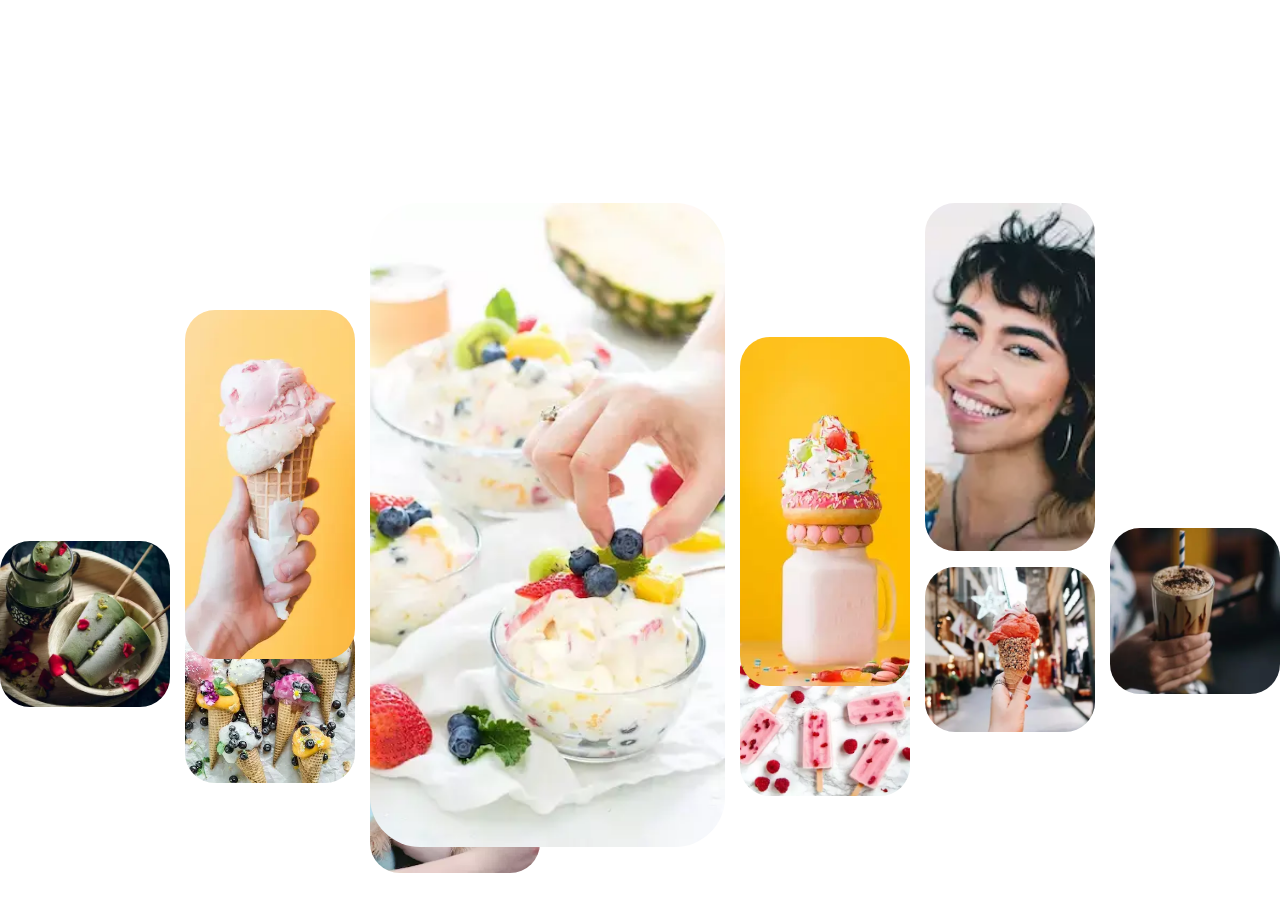
<file: index.html>
<!DOCTYPE html>
<html lang="pl">
  <head>
    <meta charset="UTF-8" />
    <meta http-equiv="X-UA-Compatible" content="IE=edge" />
    <meta name="viewport" content="width=device-width, initial-scale=1.0" />
    <link rel="stylesheet" href="css/styles.css" />
    <title>gallery</title>
  </head>
  <body>
    <section class="container gallery">
      <div class="gallery__grid-absolute">
        <div class="gallery__item-0 gallery__img-box">
          <img class="gallery__img" src="./img/gall/1.webp" />
        </div>
        <div class="gallery__item-1 gallery__img-box">
          <img class="gallery__img" src="./img/gall/3.webp" />
        </div>
        <div class="gallery__item-2 gallery__img-box">
          <img class="gallery__img" src="./img/gall/2.webp" />
        </div>
        <div class="gallery__item-3 gallery__img-box">
          <img class="gallery__img" src="./img/gall/5.webp" />
        </div>
        <div class="gallery__item-4 gallery__img-box--big">
          <img class="gallery__img--bigimg" src="./img/gall/4.webp" />
        </div>
        <div class="gallery__item-5 gallery__img-box">
          <img class="gallery__img" src="./img/gall/7.webp" />
        </div>
        <div class="gallery__item-6 gallery__img-box">
          <img class="gallery__img" src="./img/gall/6.webp" />
        </div>
        <div class="gallery__item-7 gallery__img-box">
          <img class="gallery__img" src="./img/gall/9.webp" />
        </div>
        <div class="gallery__item-8 gallery__img-box">
          <img class="gallery__img" src="./img/gall/8.webp" />
        </div>
        <div class="gallery__item-9 gallery__img-box">
          <img class="gallery__img" src="./img/gall/10.webp" />
        </div>
      </div>
    </section>
  </body>
</html>
</file>
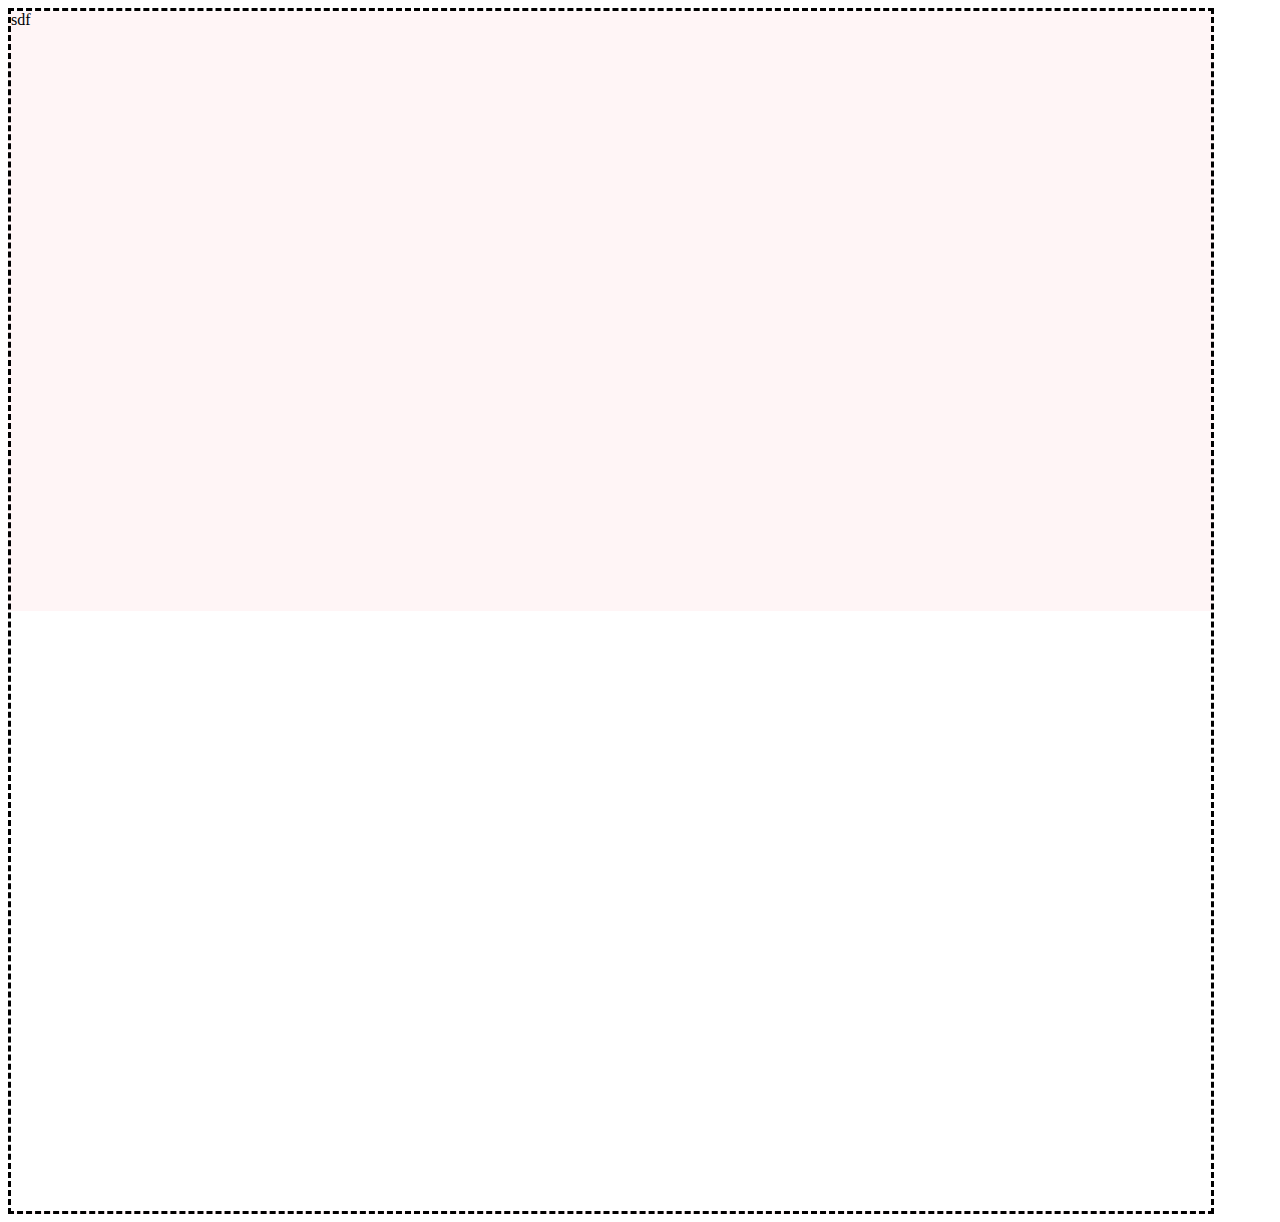
<file: try.html>
<!DOCTYPE html>
<html lang="en">
  <head>
    <meta charset="UTF-8" />
    <meta http-equiv="X-UA-Compatible" content="IE=edge" />
    <meta name="viewport" content="width=device-width, initial-scale=1.0" />
    <link rel="stylesheet" href="css/css2.css" />
    <title>Document</title>
  </head>
  <body>
    <div class="one">sdf</div>
  </body>
</html>
</file>
<file: css/styles.css>
* {
  margin: 0;
  padding: 0;
  box-sizing: border-box;
}

:root {
  /* BRAND COLORS */

  --primaryColorRed: #d41443;
  --primaryColorRose: #ffa5ba;

  --secondaryColorStrawberry: #ffb8ca;
  --secondaryColorCoffee: #f0d1a5;
  --secondarColorPistachio: #c2e297;

  --backgroudColorDark: $secondaryColorStrawberry;
  --backgroundCOlorLight: #fff5f6;

  --buttonHoverColorRed: #c7133e;
  --buttonHoverColorGray: #ecebeb;

  --blackColor: #000;
  --whiteColor: #fff;

  --descTextColor: #907e82;
  --borderColor: #e1e1e1;

  /* FONTS */

  --headerFont: "Titan One";
  --paragraphFont: "DM Sans";

  /* BREAKPONTS */

  --breakpointPhoneEnd: 767px;
  --breakpointTabletStart: 768px;
  --breakpointTabletEnd: 1279px;
  --breakpointDesktopStart: 1280px;

  /* TRANSITIONS */

  --transitionDurationDefault: 250ms;
  --transitionTimingDefault: cubic-bezier(0.4, 0, 0.2, 1);

  /* OTHER */

  --buttonBorderRadius: 24px;
  --BPointPhoneStart: 100px;
  --BPointPhoneEnd: 767px;
  --BPointTabletStart: 768px;
  --BPointtTabletEnd: 1199px;
  --BPointDesktopStart: 1200px;
}

/*
@media screen and (min-width: 100px) and (max-width: 767px) {
  .gallery {
    display: none;
  }
} */

@media screen and (min-width: 100px) and (max-width: 767px) {
  .gallery__img {
    border-radius: 10px;
  }

  .gallery__img--bigimg {
    border-radius: 10px;
  }
}
*/ .container {
  width: 100%;
  max-width: 1200px;
  margin: auto;
  padding: 0 20px;
}

.gallery {
  position: relative;
  width: 100%;
  background-image: linear-gradient(
    0deg,
    rgba(255, 255, 255, 1) 50%,
    rgba(255, 245, 246, 1) 50%
  );
}

.gallery__grid-absolute {
  position: absolute;
  top: -4%;
  display: grid;

  grid-template-rows: 1fr 1fr 1fr 1fr;
  grid-template-columns: 1fr 1fr 1fr 1fr 1fr 1fr 1fr;

  gap: 15px;
  height: 100%;
}

.gallery__img {
  border-radius: 30px;
  display: block;
  align-items: center;
  overflow: hidden;
  object-fit: cover;
  height: 100%;
  width: 100%;
}

.gallery__img--bigimg {
  width: 100%;
  height: 100%;
  object-fit: cover;
  border-radius: 50px;
}

.gallery__img:hover,
.gallery__img--bigimg:hover {
  transform: scale(1.2);
  transition-timing-function: var(--transitionTimingDefault);
  transition-duration: var(--transitionDurationDefault);
  position: relative;
  z-index: 2;
}

.gallery__img-box {
  width: 100%;
  height: 65%;
  display: block;
  margin: 0 auto;
}

.gallery__img-box--big {
  height: 120%;
  width: 100%;
}

.gallery__item-0 {
  grid-row-start: 3;
  grid-column-start: 1;
  grid-row-end: 4;
  grid-column-end: 2;
  position: relative;
  top: -10%;
}
.gallery__item-1 {
  grid-row-start: 3;
  grid-column-start: 2;
  grid-row-end: 4;
  grid-column-end: 3;
  position: relative;
  top: 20%;
}
.gallery__item-2 {
  grid-row-start: 2;
  grid-column-start: 2;
  grid-row-end: 3;
  grid-column-end: 3;
  position: relative;
  bottom: -55%;
}

.gallery__item-3 {
  grid-row-start: 3;
  grid-column-start: 3;
  grid-row-end: 4;
  grid-column-end: 4;
  position: relative;
  top: 55%;
}
.gallery__item-4 {
  grid-row-start: 2;
  grid-column-start: 3;
  grid-row-end: 3;
  grid-column-end: 5;
  position: relative;
  bottom: -35%;
}
.gallery__item-5 {
  grid-row-start: 3;
  grid-column-start: 5;
  grid-row-end: 4;
  grid-column-end: 6;
  position: relative;
  top: 25%;
}
.gallery__item-6 {
  grid-row-start: 2;
  grid-column-start: 5;
  grid-row-end: 3;
  grid-column-end: 6;
  position: relative;
  bottom: -60%;
}
.gallery__item-7 {
  grid-row-start: 3;
  grid-column-start: 6;
  grid-row-end: 4;
  grid-column-end: 7;
}
.gallery__item-8 {
  grid-row-start: 2;
  grid-column-start: 6;
  grid-row-end: 3;
  grid-column-end: 7;
  position: relative;
  top: 35%;
}
.gallery__item-9 {
  grid-row-start: 3;
  grid-column-start: 7;
  grid-row-end: 4;
  grid-column-end: 8;
  object-fit: cover;
  position: relative;
  top: -15%;
}

/*
.gallery { 

@media screen and (min-width: 100px) and (max-width: 767px) {
  display: none; 
}

@media screen and (min-width: 768px) and (max-width: 1199px) {
 background-image: url("../img/gallery-tab.png");

}

@media screen (min-width: 1200px) {
 background-image: url("./img/gallery-pc.png")


}
}
 */
</file>
<file: css/css2.css>
.one {
    border: 3px dashed black;
    width: 1200px;
    height: 1200px;
    background-image: linear-gradient(0deg, rgba(255, 255, 255, 1) 50%, rgba(255, 245, 246, 1) 50%);

}
</file>
